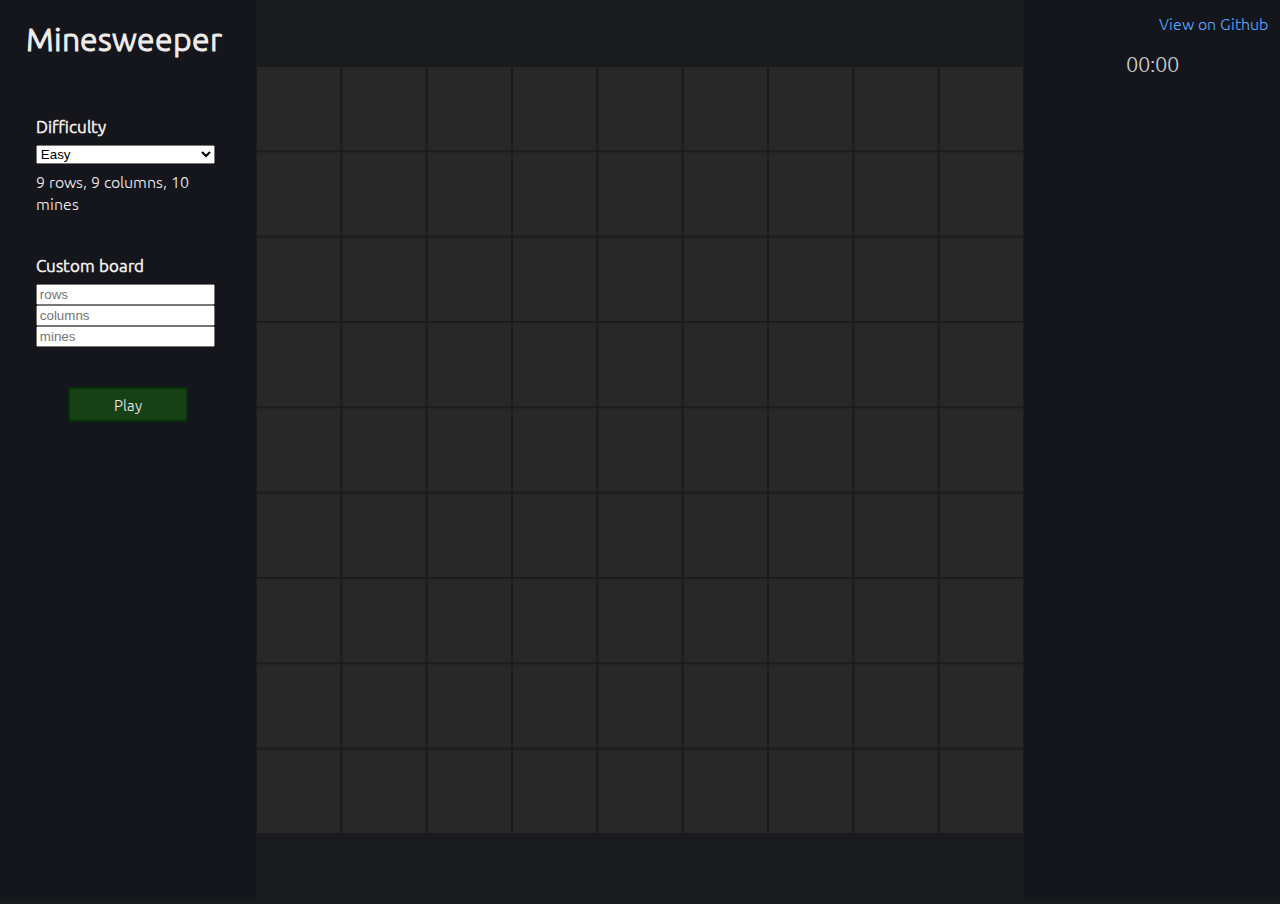
<file: src/index.html>
<!DOCTYPE html>
<html lang="en">
	<head>
		<meta charset="utf-8">
		<title>Minesweeper</title>

		<link rel="stylesheet" href="style.css">
	</head>
	<body>
		<div class="section" id="left-section">
			<header>
				<h1>Minesweeper</h1>
				<span>v.0.1.0<span>
			</header>

			<div id="options">
				<!-- <h2>Options</h2> -->

				<div>
					<h3>Difficulty</h3>
					<select id="option:difficulty" class="option">
						<option value="easy">Easy</option>
						<option value="medium">Medium</option>
						<option value="hard">Hard</option>
						<option value="custom">Custom</option>
					</select>
					<span>
						<span id="display:rows" class="display">0</span> rows,
						<span id="display:cols" class="display">0</span> columns,
						<span id="display:mines" class="display">0</span> mines
					</span>
				</div>

				<div>
					<h3>Custom board</h3>
					<input type="number" id="option:board-rows" class="option" placeholder="rows">
					<input type="number" id="option:board-cols" class="option" placeholder="columns">
					<input type="number" id="option:board-mines" class="option" placeholder="mines">
				</div>
			</div>

			<div id="start-container">
				<button id="start">Play</button>
			</div>
		</div>
		<div class="section" id="game-section">
			<canvas id="canvas">Your browser doesn't support the HTML5 canvas!</canvas>
		</div>
		<div class="section" id="right-section">
			<div id="github">
				<a href="https://github.com/Thatguyjs/Minesweeper" target="_blank" rel="noreferrer">View on Github</a>
			</div>

			<div id="timer">
				<span name="timer:minute"></span>:<span name="timer:second"></span>
			</div>

			<div id="game-result">
				<span id="display:result" class="display"></span>
			</div>
		</div>

		<script type="module" src="main.mjs"></script>
	</body>
</html>
</file>
<file: src/style.css>
@font-face {
	font-family: "Ubuntu";
	src: url("fonts/Ubuntu/Ubuntu-Light.ttf");
}


body {
	display: flex;
	flex-direction: row;

	margin: 0;
	width: 100vw;
	height: 100vh;

	font-family: "Ubuntu";
	background: #181a1e;
}

button {
	cursor: pointer;
}


.section:not(#game-section) {
	flex: 1;
	background: #15161b;
}


#left-section {
	display: flex;
	flex-direction: column;

	color: #eeebea;
}

header {
	display: flex;
	justify-content: center;
	align-items: baseline;

	padding: 20px 0 28px 0;
	min-width: 240px;
}

header h1 {
	margin: 0 8px 0 0;
}

header span {
	display: block;

	color: #aaa;
	font-size: 16px;
}

@media screen and (max-width: 1450px) {
	header span {
		display: none;
	}
}


#options {
	display: flex;
	flex-direction: column;
	align-items: center;

	margin: 20px 16% 0 14%;
}

#options h2 {
	margin: 8px 0 0 16px;
}

#options > div {
	display: flex;
	flex-direction: column;

	width: 100%;

	margin-bottom: 24px;
	padding: 8px 0;
}

#options > div > h3 {
	margin: 0 0 8px 0;
	font-size: 17px;
}

#options span {
	margin-top: 6px;
}


#start-container {
	display: flex;
	justify-content: center;

	margin-top: 8px;
}

#start {
	width: 120px;
	height: 35px;

	color: #eee;
	font-family: "Ubuntu";
	font-size: 15px;

	background: #184017;
	border: 2px solid #083007;
	border-radius: 3px;
}


#game-section {
	flex: 3;
}

canvas {
	width: 100%;
	height: 100%;
}


#right-section {
	/* TODO */
}

#github {
	display: flex;
	justify-content: right;
}

#github a {
	display: block;
	margin: 12px;

	color: #55a5ff;
	text-decoration: none;
}

#timer {
	display: flex;
	justify-content: center;
	align-items: center;

	height: 35px;

	color: #ccc;
	font-size: 22px;
	font-family: "Ubuntu";
}

#game-result {
	display: flex;
	justify-content: center;
	align-items: center;

	margin-top: 18px;
	height: 28px;

	color: #eee;
	font-size: 18px;
}
</file>
